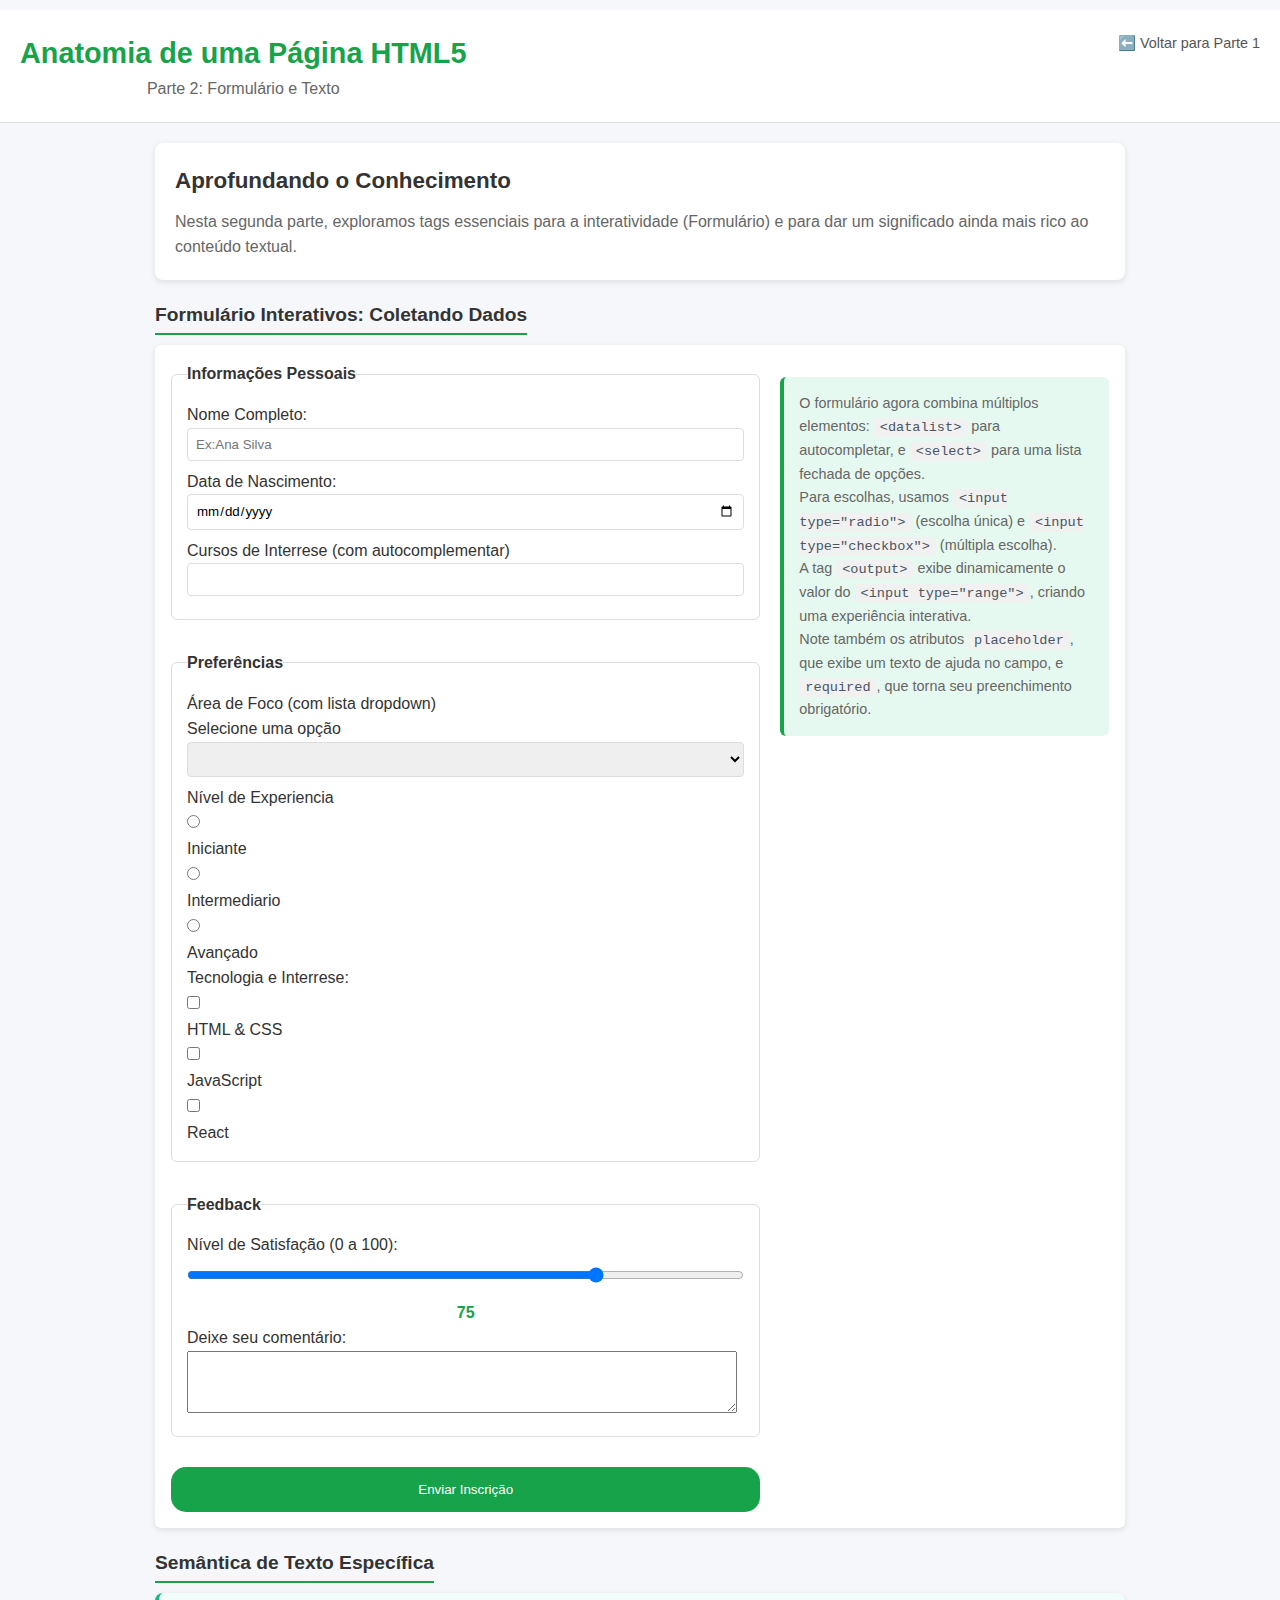
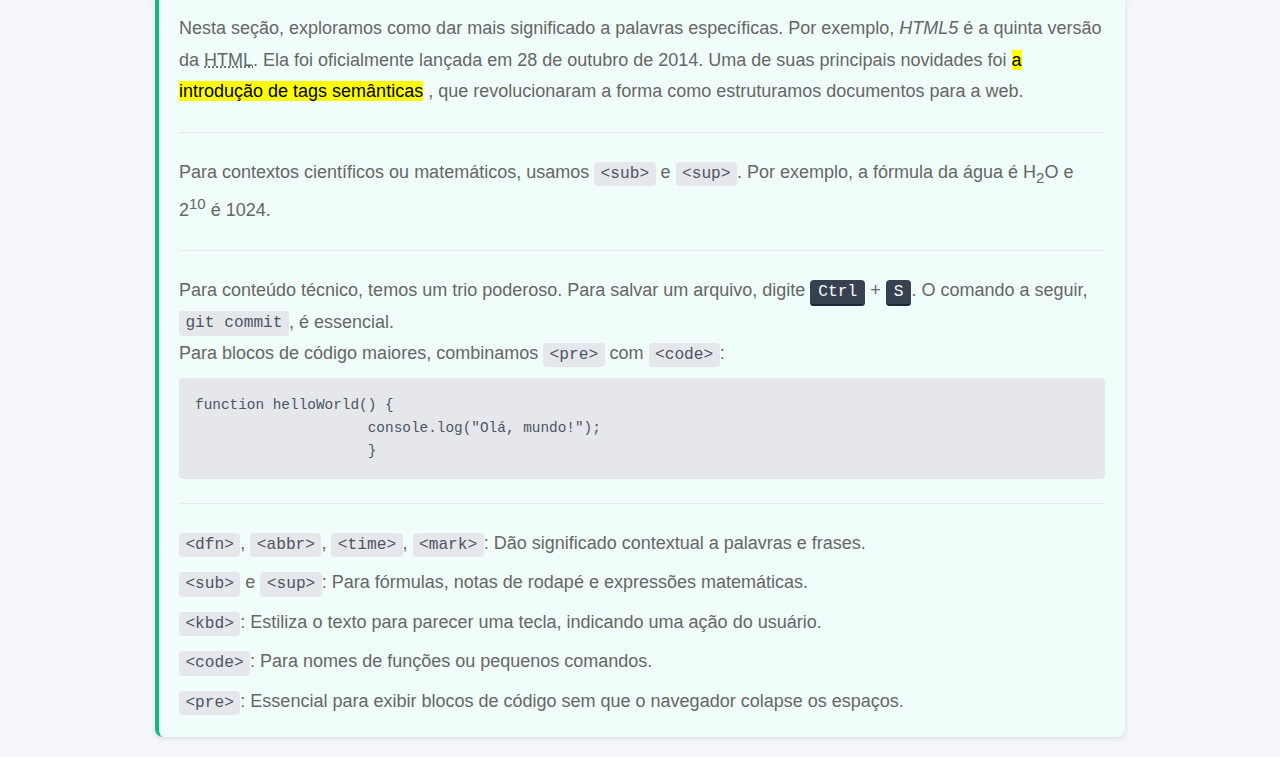
<file: index2.html>
<!DOCTYPE html>
<html lang="pt-br">
  <head>
    <meta charset="UTF-8" />
    <meta name="viewport" content="width=device-width, initial-scale=1.0" />
    <title>Anatomia</title>
   <link rel="stylesheet" href="style2.css">
  </head>
  <body>
    <header>
        <div class="começo">
      <h1>Anatomia de uma Página HTML5</h1>
      <p>Parte 2: Formulário e Texto</p>
    </div>
      <nav>
        <a href="index.html">⬅️ Voltar para Parte 1</a>
      </nav>
    </header>

    <main class="container">
      <div class="card">
        <h2>Aprofundando o Conhecimento</h2>
        <p>
          Nesta segunda parte, exploramos tags essenciais para a interatividade
          (Formulário) e para dar um significado ainda mais rico ao conteúdo
          textual.
        </p>
      </div>

      <section id="formulario">
        <h3>Formulário Interativos: Coletando Dados</h3>
        <div class="card tag-highlight">
          <form action="">
            <fieldset>
              <legend>Informações Pessoais</legend>

              <label for="nome">Nome Completo:</label>
              <input
                type="text"
                id="nome"
                name="nome"
                required
                placeholder="Ex:Ana Silva"
              />

              <label for="nascimento">Data de Nascimento:</label>
              <input type="date" id="nascimento" name="nascimento" />

              <label for="nome"
                >Cursos de Interrese (com autocomplementar)</label
              >
              <input list="cursos"
                type="text"
                id="nome"
                name="nome"
              />
              <datalist id="cursos">
                <option value="Desenvolvimento Web"></option>
                <option value="Design UX/UI"></option>
                <option value="Ciência de Dados"></option>
                <option value="Marketing Digital"></option>
              </datalist>
            </fieldset>


         <fieldset>
                <legend>Preferências</legend>
                <label for="nome">Área de Foco (com lista dropdown)</label>
                <label for="">Selecione uma opção</label>
                <select name="example">
                    <option value="option1"></option>
                    <option value="option1">Option 1</option>
                    <option value="option2">Option 2</option>
                    <option value="option3">Option 3</option>
                  </select>
                  <label for="">Nível de Experiencia</label>
                  <input type="radio">
                  <label for="">Iniciante</label>
                  <input type="radio">
                  <label for="">Intermediario</label>
                  <input type="radio">
                  <label for="">Avançado</label>
                

                  <label for="">Tecnologia e Interrese:</label>
                  <input type="checkbox">
                  <label for="">HTML & CSS</label>  
                  <input type="checkbox">
                  <label for="">JavaScript</label>  
                  <input type="checkbox">
                  <label for="">React</label>  
            </fieldset>

            <fieldset>
              <legend>Feedback</legend>
              <div class="form-group">
                <label for="satisfacao" class="form-label">Nível de Satisfação (0 a 100):</label>
                <input type="range" id="satisfacao" name="satisfacao" min="0" max="100" value="75" class="form-input" oninput="resultado.value=parseInt(satisfacao.value)">
                <div class="range-output">
                  <output name="resultado" for="satisfacao">75</output>
                </div>
              </div>
              <div>
              <label for="">Deixe seu comentário:</label>
              <textarea name="mensagem" id="mensagem" rows="4" class="form-textarea"></textarea>
            </div>
              </fieldset>

              <button type="submit" class="btn-submit">Enviar Inscrição</button>

          </form>
          <aside>
            <p><p>O formulário agora combina múltiplos elementos: <code>&lt;datalist&gt;</code> para autocompletar, e <code>&lt;select&gt;</code> para uma lista fechada de opções.</p>
            <p>Para escolhas, usamos <code>&lt;input type="radio"&gt;</code> (escolha única) e <code>&lt;input type="checkbox"&gt;</code> (múltipla escolha).</p>
            <p>A tag <code>&lt;output&gt;</code> exibe dinamicamente o valor do <code>&lt;input type="range"&gt;</code>, criando uma experiência interativa.</p>
            <p>Note também os atributos <code>placeholder</code>, que exibe um texto de ajuda no campo, e <code>required</code>, que torna seu preenchimento obrigatório.</p></p>
          </aside>
        </div>
      </section>

      <section id="texto-avancado">
        <h3 class="section-title">Semântica de Texto Específica</h3>
        <div class="card teg-highlight">
            <div class="text-content">
                <p>
                    Nesta seção, exploramos como dar mais significado a palavras específicas. Por exemplo, 
                    <dfn>HTML5</dfn> é a quinta versão da 
                    <abbr title="HyperText Markup Language">HTML</abbr>.
                    Ela foi oficialmente lançada em <time datetime="2014-10-28">28 de outubro de 2014</time>.
                    Uma de suas principais novidades foi 
                    <mark>a introdução de tags semânticas</mark>
                    , que revolucionaram a forma como estruturamos documentos para a web.
                </p>

                <div class="divider">
                     <p>
                        Para contextos científicos ou matemáticos, usamos <code>&lt;sub&gt;</code> e <code>&lt;sup&gt;</code>. Por exemplo, a fórmula da água é H<sub>2</sub>O e 2<sup>10</sup> é 1024.
                    </p>
                </div>

                <div class="divider">
                    <p>
                        Para conteúdo técnico, temos um trio poderoso. Para salvar um arquivo, digite <kbd>Ctrl</kbd> + <kbd>S</kbd>.
                        O comando a seguir, <code>git commit</code>, é essencial.
                    </p>
                    <p>Para blocos de código maiores, combinamos <code>&lt;pre&gt;</code> com <code>&lt;code&gt;</code>:</p>
                    <pre><code class="language-js">function helloWorld() {
                    console.log("Olá, mundo!");
                    }</code></pre>
                </div>

                <div class="divider divider-list">
                    <p><code>&lt;dfn&gt;</code>, <code>&lt;abbr&gt;</code>, <code>&lt;time&gt;</code>, <code>&lt;mark&gt;</code>: Dão significado contextual a palavras e frases.</p>
                    <p><code>&lt;sub&gt;</code> e <code>&lt;sup&gt;</code>: Para fórmulas, notas de rodapé e expressões matemáticas.</p>
                    <p><code>&lt;kbd&gt;</code>: Estiliza o texto para parecer uma tecla, indicando uma ação do usuário.</p>
                    <p><code>&lt;code&gt;</code>: Para nomes de funções ou pequenos comandos.</p>
                    <p><code>&lt;pre&gt;</code>: Essencial para exibir blocos de código sem que o navegador colapse os espaços.</p>
                </div>
            </div>
        </div>
    </section>
    </main>
  </body>
</html>
</file>
<file: style2.css>
* {
  margin: 0;
  padding: 0;
  box-sizing: border-box;
  font-family: Arial, Helvetica, sans-serif;
}

body {
  background-color: #f5f7fa;
  color: #333;
  line-height: 1.6;
}

header {
  background: #fff;
  padding: 20px;
  text-align: center;
  display: flex;
  justify-content: space-between;
  border-bottom: 1px solid #ddd;
  margin-top: 10px;
}

h1 {
  color: #16a34a;
  font-size: 1.8rem;
}

p {
  color: #666;
}

a {
  text-decoration: none;
  color: #555;
  font-size: 0.9rem;
}

.container {
  max-width: 1000px;
  margin: 20px auto;
  padding: 0 15px;
}

.card {
  background: #fff;
  padding: 20px;
  border-radius: 8px;
  box-shadow: 0 2px 6px rgba(0, 0, 0, 0.1);
  margin-bottom: 20px;
}

h2 {
  font-size: 1.4rem;
  margin-bottom: 10px;
  font-weight: bold;
}

h3 {
  font-size: 1.2rem;
  margin-bottom: 10px;
  border-bottom: 2px solid #16a34a;
  display: inline-block;
  padding-bottom: 3px;
}

form {
  display: flex;
  flex-direction: column;
  gap: 15px;
}

fieldset {
  border: 1px solid #ddd;
  border-radius: 6px;
  padding: 15px;
  margin-bottom: 15px;
}

legend {
  font-weight: bold;
  color: #333;
}

label {
  display: flex;
}

input,
select {
  width: 100%;
  padding: 8px;
  margin-bottom: 8px;
  border: 1px solid #ddd;
  border-radius: 4px;
}

input[type="radio"],
input[type="checkbox"] {
  width: auto;
  margin-right: 5px;
}

aside {
  background: #e6f9f0;
  padding: 15px;
  border-radius: 6px;
  border-left: 4px solid #16a34a;
  margin-top: 20px;
  font-size: 0.9rem;
  height: 30%;
}

aside code {
  background: #f1f1f1;
  padding: 2px 6px;
  border-radius: 4px;
  font-size: 0.85rem;
}

@media (min-width: 768px) {
  .tag-highlight {
    display: flex;
    gap: 20px;
  }

  form {
    flex: 2;
  }

  aside {
    flex: 1;
  }
}

button {
  background-color: #16a34a;
  color: #fff;
  border: none;
  height: 45px;
  border-radius: 15px;
}

output {
  display: flex;
  align-items: center;
  justify-content: center;
  color: #16a34a;
  font-weight: bolder;
}

.form-textarea {
  width: 550px;
}

/* css da professora */

/* Estilos Específicos */
code {
  font-family: "Roboto Mono", monospace;
  background-color: #e5e7eb;
  padding: 0.2rem 0.4rem;
  border-radius: 0.25rem;
  font-size: 0.9em;
  color: #4b5563;
}
pre {
  border-radius: 0.375rem;
  margin-top: 0.5rem;
}
pre > code {
  display: block;
  padding: 1rem;
  white-space: pre-wrap;
}
kbd {
  font-family: "Roboto Mono", monospace;
  background-color: #374151;
  color: #f9fafb;
  padding: 0.2rem 0.5rem;
  border-radius: 0.25rem;
  border-bottom: 2px solid #1f2937;
  font-size: 0.9em;
}
.tag-highlight {
  padding: 1rem;
  border-radius: 0.375rem;
}

.tag-highlight > * + * {
  margin-top: 1rem;
}

.text-content p {
  font-size: 1.125rem;
  line-height: 1.75;
}

.divider {
  margin-top: 1.5rem;
  border-top: 1px solid #e5e7eb;
  padding-top: 1.5rem;
}

.divider-list > * + * {
  margin-top: 0.5rem;
}

/* Footer */
.main-footer {
  text-align: center;
  padding: 1.5rem 0;
  background-color: #1f2937;
  color: #d1d5db;
  margin-top: 3rem;
}

.teg-highlight {
  border-left: 4px solid #10b981;
  background-color: #f0fdfa;
}
</file>
